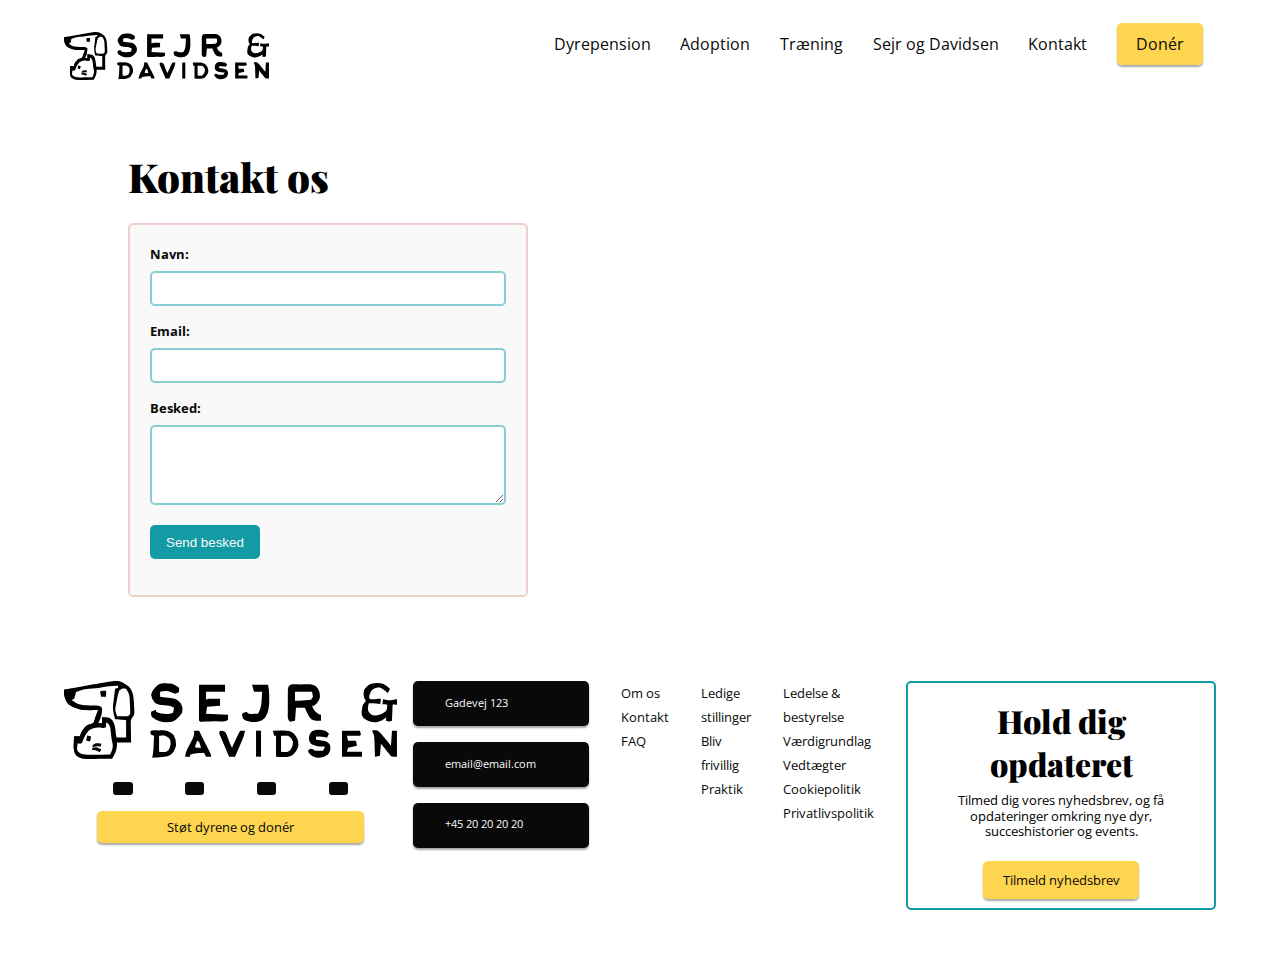
<file: kontakt.html>
<!DOCTYPE html>
<html lang="en">

  <head>
    <!-- META -->
    <meta charset="UTF-8">
    <meta name="description" content="">
    <meta name="keywords" content="">
    <meta name="author" content="">
    <meta name="viewport" content="width=device-width, initial-scale=1.0">
    <!-- META END -->
    <link rel="stylesheet" href="./assets/css/style.css">
    <link rel="stylesheet" href="https://cdnjs.cloudflare.com/ajax/libs/font-awesome/6.6.0/css/all.min.css" integrity="sha512-Kc323vGBEqzTmouAECnVceyQqyqdsSiqLQISBL29aUW4U/M7pSPA/gEUZQqv1cwx4OnYxTxve5UMg5GT6L4JJg==" crossorigin="anonymous" referrerpolicy="no-referrer" />
    <script src="./assets/js/app.js" defer></script>
    <title>Document</title>
  </head>

  <body>
    <nav class="flex">
    </nav>
    <main>
      <section class="sectionWrapper">
        <h1>Kontakt os</h1>
        <form action="/submit" method="POST" class="contact-form">
          <div>
            <label for="name">Navn:</label>
            <input type="text" id="name" name="name" required>
          </div>

          <div>
            <label for="email">Email:</label>
            <input type="email" id="email" name="email" required>
          </div>

          <div>
            <label for="message">Besked:</label>
            <textarea id="message" name="message" rows="4" required></textarea>
          </div>

          <div>
            <button type="submit">Send besked</button>
          </div>
        </form>

      </section>
    </main>
    <footer class="flex">
    </footer>
  </body>

</html>
</file>
<file: assets/css/style.css>
/* imports */
@import url("https://fonts.googleapis.com/css2?family=Open+Sans:ital,wght@0,300..800;1,300..800&family=Playfair+Display:ital,wght@0,400..900;1,400..900&display=swap");
/* imports end */

/* Variabler */
:root {
  /* colours */
  --salmon: #ecd1ca;
  --salmon50: hsla(12, 47%, 86%, 50%);
  --salmonDark: #d09a8e;
  --teal: hsl(184, 80%, 36%);
  --teal30: #b3dde0;
  --teal50: hsla(184, 80%, 36%, 50%);
  --text: #090909;
  --white: #f9f9f9;
  --accent: #fed54f;

  /* Margins */
  --section: 3rem;
  --textSpace: 1rem;

  /* andet */
  --btnShadow: 0px 2px 2px 0px rgba(0, 0, 0, 0.35);
}
/* variabler end */

/* Universal stylings */
*,
*::before,
*::after {
  box-sizing: border-box;
  margin: 0;
}

h1,
h2,
h3,
h4,
h5,
h6 {
  text-wrap: balance;
  font-family: "Playfair Display", serif;
}

h1 {
  font-size: 2.5rem;
  font-weight: 900;
}

h2 {
  font-size: 2rem;
  font-weight: 900;
}

h3 {
  font-size: 1.8rem;
}

p,
a {
  font-family: "open sans", sans-serif;
  line-height: 1.5rem;
}

main {
  display: grid;
  grid-template-columns: 10vw repeat(4, 1fr) 10vw;
  grid-template-rows: auto;
  overflow: hidden;
}

.fa-chevron-down {
  color: var(--teal);
}
/* universal styling end */

/* component classes */
.fullWidth {
  grid-column: 1 /-1;
  display: flex;
  flex-direction: column;
}

.narrowHeader {
  position: relative;
  width: 100vw;
  height: 40vh;
  overflow: hidden;
  img {
    position: relative;
    width: 100%;
    height: auto;
    object-fit: cover;
    transform: translate(-50%, -50%);
    top: 50%;
    left: 50%;
    filter: brightness(50%);
  }
  h1 {
    position: absolute;
    top: 50%;
    left: 50%;
    transform: translate(-50%, -50%);
    color: var(--white);
  }
}

.sectionWrapper {
  margin: var(--section) 0;
  grid-column: 2/-2;
}

.flex {
  display: flex;
  flex-direction: row;
  gap: 1rem;
}

.flexClm {
  display: flex;
  flex-direction: column;
  gap: 1rem;
}
/* component classes end*/

/* buttons */
.btnYellow {
  cursor: pointer;
  background: var(--accent);
  height: 1.5rem;
  width: fit-content;
  padding: 0.6rem 1.2rem;
  text-align: center;
  color: var(--text);
  text-decoration: none;
  border-radius: 5px;
  box-shadow: var(--btnShadow);
  &:hover {
    border: 2px solid var(--teal);
  }
}

.btnBlack {
  cursor: pointer;
  background: var(--text);
  height: 2.8rem;
  width: 14rem;
  padding: 0.6rem 1rem;

  color: var(--white);
  text-decoration: none;
  border-radius: 5px;
  box-shadow: var(--btnShadow);
  &:hover {
    border: 2px solid var(--teal);
  }
}

.btnWhite {
  cursor: pointer;
  background: var(--white);
  height: 2.8rem;
  width: 10rem;
  text-align: center;
  padding: 0.6rem 1rem;

  color: var(--text);
  text-decoration: none;
  border-radius: 5px;
  box-shadow: var(--btnShadow);
  font-weight: bold;

  &:hover {
    border: 2px solid var(--teal);
  }
}

.btnPink {
  cursor: pointer;
  background: var(--salmon);
  height: 2.8rem;
  width: fit-content;
  text-align: center;
  padding: 0.6rem 1rem;

  color: var(--text);
  text-decoration: none;
  border-radius: 5px;
  box-shadow: var(--btnShadow);
  font-weight: bold;
  margin: 1.5rem auto;

  &:hover {
    border: 2px solid var(--teal);
  }
}

.btnBlue {
  cursor: pointer;
  background: var(--teal);
  height: 2.8rem;
  width: 100%;
  text-align: center;
  padding: 0.6rem 1rem;
  font-size: 1rem;
  text-transform: uppercase;

  color: var(--white);
  text-decoration: none;
  border: none;
  border-radius: 50px;
  box-shadow: var(--btnShadow);
  font-weight: 500;
  margin: 1.5rem auto;
}
/* buttons end*/

/* nav */
nav {
  img {
    height: 3rem;
  }

  margin: 2rem 5vw 1rem 5vw;
  justify-content: space-between;
}

.navPoints {
  :hover {
    color: var(--teal);
    text-underline-offset: 8px;
    text-decoration: underline 2px var(--teal);
  }
  a {
    margin: 0 1vw;
    text-decoration: none;
    color: var(--text);
    font-size: 1rem;
  }
  .activePage {
    text-underline-offset: 8px;
    text-decoration: underline 2px var(--teal);
  }
}
/* nav end*/

/* footer */
footer {
  padding: 1rem 0;
  margin: 0 5vw 4vh 5vw;
  justify-content: space-between;
}

a.btnSupport {
  height: 2rem;
  width: 80%;
  text-align: center;
  display: flex;
  justify-content: center;
  align-items: center;
  margin: 0 auto;
}

.soMe {
  a {
    background: var(--text);
    padding: 0.4rem 0.6rem;
    border-radius: 3px;

    i {
      color: var(--teal);
      font-size: 1.6rem;
    }
  }

  display: flex;
  gap: 0.2rem;
  justify-content: space-evenly;
}

.container {
  display: flex;

  a {
    text-decoration: none;
    color: var(--text);
    font-size: 0.8rem;
    :hover {
      color: var(--teal);
      text-underline-offset: 8px;
      text-decoration: underline 2px var(--teal);
    }
  }
  .btnBlack {
    color: var(--white);
    font-size: 0.7rem;
    width: 11rem;
  }

  li {
    list-style: none;
    font-size: 0.8rem;
  }

  ul {
    padding: 0 1rem;
  }
}

.containerDetails {
  i {
    color: var(--teal);
    margin-right: 1rem;
  }
}

.subscribe {
  border: 2px solid var(--teal);
  border-radius: 5px;
  padding: 1rem;
  text-align: center;

  p {
    font-size: 0.8rem;
    margin: 0.3rem 0;
    padding: 0.2rem 0 1.5rem 0;
    line-height: 1.2;
  }
}
/* footer end*/

/* forside start */
.focusEntryPoints {
  justify-content: space-between;
}

.entryPoint {
  position: relative;
  width: 25vw;
  height: 20vh;
  border-radius: 10px;
  overflow: hidden;
  transition: transform 0.18s ease-in-out;

  &:hover {
    border: 2px solid var(--teal);
    transform: scale(1.05);
  }

  img {
    width: 100%;
    height: 100%;
    object-fit: cover;
    filter: brightness(50%);
  }

  i {
    position: absolute;
    top: 40%;
    left: 50%;
    transform: translate(-50%, -50%);
    color: var(--white);
    font-size: 2.5rem;
  }
  p {
    position: absolute;
    top: 62%;
    left: 50%;
    transform: translate(-50%, -50%);
    font-family: "open sans", sans-serif;
    color: var(--white);
    font-weight: 900;
    font-size: 1.2rem;
  }
}

.mission {
  width: 70ch;
  text-align: center;
  margin: 0 auto;
}

.forsideKnap {
  margin: 1.5rem 0;
  display: flex;
  justify-content: center;
  gap: 2rem;
}

.fullHeader {
  position: relative;
  width: 100vw;
  height: 50vh;
  overflow: hidden;
  img {
    position: relative;
    width: 100%;
    height: auto;
    object-fit: cover;
    transform: translate(-50%, -50%);
    top: 50%;
    left: 50%;
  }

  .forsideHero {
    position: absolute;
    top: 50%;
    left: 50%;
    transform: translate(-50%, -50%);
    color: var(--text);
  }

  .forsideText {
    width: 60ch;
    p {
      text-align: center;
    }
    h1 {
      text-align: center;
    }
  }
}
/* forside slut */

/* dyrepension start*/
.dyrepensionContent {
  display: grid;
  grid-template-columns: 1fr 1fr;

  p {
    margin: 0.8rem 0;
  }

  li {
    width: 70ch;
    list-style-type: disc;
    margin-bottom: 0.5rem;
  }
}

.rumMuligheder {
  display: flex;
  gap: 1rem;
  flex-direction: column;
  align-items: start;
  justify-content: center;
  margin: 1rem 0;
}

.roomOption {
  label {
    margin-right: 0;
  }
}

.text-Content {
  grid-column: 1/2;
  margin: none;

  h2, p {
    margin: 2rem;
  }
}

.dyrepensionBilleder {
  grid-column: 2/2;
  row-gap: 20px;

  img {
    margin-bottom: 4rem;
    border-radius: 5px;
  }
}

/* 2 sidde billeder */
.dyrepensionImages {
  max-width: 80%;
  height: auto;
}

.betingelserSection {
  background-color: var(--salmon);
  display: grid;
  grid-template-columns: 1fr 1fr;
}

/* Sætter billeds størrelse */
.betingelserBilleder img {
  width: 100%;
  height: 100%;
}

/* betingelser tekst området */
.betingelserText {
  font-size: large;
}
/* dyrepension slut*/

/* træning start */
/* Træning top section*/
.TopSectionTraining {
  display: grid;
  grid-template-columns: 1fr 1fr;
  align-items: start;
}

.textField {
  grid-column: 1/2;
  padding: 1rem;
}

.textField > h2 {
  padding-bottom: 1rem;
}

/* Træningcards */
.hundeTræningCardSection {
  display: grid;
  grid-template-columns: repeat(3, 1fr);
  gap: 20px;
}

.hundeTræningCards {
  margin: 1rem 0;
  max-height: 100%;
  max-width: 100%;
  background-color: var(--salmon50);
  text-align: center;
  overflow: hidden;
  img {
    max-width: 100%;
    border-radius: 5px 5px 0 0;
    height: 40%;
    width: 100%;
    object-fit: cover;
  }
  i {
    padding: 2rem;
  }
}

/* ekstra class til card button */
button.hundeTræningCardsBtn {
  padding: 1rem;
  border: 0;
  display: flex;
  align-items: center;
  margin: 0 auto;
}

.heroTitle {
  text-align: center;
}

/* grid-row 1/span 2 får billede til at position sig i de samme rows som text. text-align: self sætter image til at være i top.*/
.træning_billed {
  grid-column: 2/2;
  grid-row: 1 / span 2;
  align-self: start;
}
/* træning slut */

/*Mød holdet start*/
.introImg img {
  height: auto;
  width: 400px;
}

.holdetImg img {
  height: 250px;
  width: 200px;
  object-fit: cover;
}

.intro {
  display: flex;
}

.holdet {
  display: flex;
  flex-wrap: wrap;
  gap: 50px;
}

.introText {
  width: 60ch;
}

.holdetCard {
  width: calc(100% / 2 - 30px);
  border: 2px solid var(--teal);
  padding: 1rem;
}

.holdetContainer {
  display: flex;
  gap: 10px;
}
/*Mød holdet slut*/

/* adoption start */
#adoptionHeader {
  height: 60vh;
  justify-content: space-between;
}

.adoptFilterContainer {
  width: 30vw;
}

.filterSelects {
  margin: 1rem 0;
  flex-wrap: wrap;
  gap: 1rem;
  justify-content: space-between;

  button {
    cursor: pointer;
    background: var(--white);
    height: 2.8rem;
    min-width: 45%;
    width: fit-content;
    text-align: center;
    padding: 0.6rem 1.2rem;
    font-size: 1rem;

    color: var(--text);
    text-decoration: none;
    border: 2px solid var(--teal);
    border-radius: 50px;
    font-weight: 500;

    &:hover {
      transform: scale(1.05);
      border-color: var(--salmon);
    }
  }
  .active {
    box-shadow: inset var(--btnShadow);
    background: var(--salmon);
    border: none;
    text-transform: uppercase;
  }
}

.filterRadios {
  display: flex;
  align-items: center;
  justify-content: space-between;

  label {
    font-family: "open sans", sans-serif;
    margin-right: 8%;
  }
  input[type="radio"] {
    cursor: pointer;
    appearance: none; /* remove default styling to do custom instead */
    width: 20px;
    height: 20px;
    background-color: var(--white);
    border: 2px solid var(--teal);
    border-radius: 50%;
    position: relative;
  }

  /* Custom dot*/
  input[type="radio"]:checked::before {
    content: "";
    position: absolute;
    top: 50%;
    left: 50%;
    width: 10px;
    height: 10px;
    background-color: var(--white);
    border-radius: 50%;
    transform: translate(-50%, -50%);
    box-shadow: var(--btnShadow);
  }
  
  input[type="radio"]:checked {
    border: 2px solid var(--salmon);
    background-color: var(--salmon);
  }
}

.adoptionHeaderImg {
  position: relative;

  .selectedType {
    z-index: 1;
  }
  .nonselectedType {
    z-index: 0;
  }

  .filterAnimal {
    position: absolute;
    top: -10vh;
    right: 2vw;
  }

  #hund {
    width: 40vw;
    height: auto;
    top: -10vh;
    right: 12vw;
  }

  #kat {
    filter: opacity(60%);
    width: 20vw;
    height: auto;
    top: 10vh;
    right: 5vw;
  }
}

#findDyr {
  display: grid;
  grid: center;
}

.paragraphLenght {
  h2 {
    text-wrap: balance;
    margin-bottom: 1rem;
  }

  p {
    margin: 1rem 0;
    width: 70ch;
  }
}

.grid {
  display: grid;
  grid-template-columns: 2fr 1fr;
  grid-template-rows: auto;
  gap: 1rem;
}

.animalGallery {
  display: grid;
  gap: 1rem;
  grid-template-columns: repeat(4, 1fr);
  grid-template-rows: auto;
  margin: 1.5rem 0;
  flex-wrap: wrap;
  justify-content: space-between;
}

#adoptionImg {
  height: 600px;
  width: auto;
  border-radius: 5px;
}

.blueWrapper {
  background: var(--teal50);
  padding: 1rem;
  border-radius: 5px;
  margin: 1rem 0;
}

.animalCard {
  text-decoration: none;
  color: var(--text);
  margin: 0.2rem 0;
  background: var(--salmon50);
  height: 45vh;
  width: 18vw;
  box-shadow: var(--btnShadow);
  border-radius: 5px;
  overflow: hidden; /* hide sharp corners from images*/
  transition: transform 0.18s ease-in-out;

  &:hover {
    transform: scale(1.05);
    border: 2px solid var(--teal);
  }

  img {
    margin: 0;
    padding: 0;
    height: 60%;
    width: 100%;
    object-fit: cover;
  }

  h4 {
    font-family: "open sans", sans-serif;
    font-weight: 400;
    font-size: 1.2rem;
    padding: 0;
    margin: 0;
  }

  .animalCardDetails {
    margin-bottom: 0.5rem;
    p {
      font-size: 0.9rem;
      line-height: 1;
      font-weight: 600;
    }
  }

  .animalContainer {
    padding: 0 0.6rem;
  }

  .animalCardTraits {
    margin-top: 6%;
    font-size: 1.2rem;
    display: flex;
    flex-wrap: wrap;
    justify-content: space-between;
    gap: 1.2rem 1vw;

    i {
      font-size: 1.5rem;
      margin-right: 0.5rem;
    }
  }

  .trait {
    font-family: "open sans", sans-serif;
    font-weight: 100;
    i {
      color: var(--salmonDark);
    }
  }
}
/* adoption slut */

/* single dog start */
.singleDog {
  p {
    padding: 0.5rem 0;
    width: 70ch;
  }
  img {
    width: 35vw;
    height: 100%;
    border-radius: 5px;
  }
}

.animalDesc {
  display: grid;
  grid-template-columns: repeat(2, 1fr);
  gap: 1rem;
}

.applyContainer,
.detailsGridItem {
  background: var(--teal30);
}

.applyContainer {
  padding: 1rem;
  color: var(--teal);
  border-radius: 5px;

  h2 {
    font-family: "open sans", sans-serif;
    font-weight: 700;
    font-size: 1.5rem;
    margin-bottom: 2rem;
  }
}

.applyGrid {
  display: grid;
  grid-template-columns: repeat(3, 1fr);
  grid-template-rows: auto;
  gap: 1.5rem 1rem;

  button {
    border: none;
    border-radius: 5px;
    height: 4rem;
    text-transform: uppercase;
    font-weight: 500;
    font-size: 1.1rem;
    cursor: pointer;
    transition: transform 0.18s ease-in-out;

    &:hover {
      transform: scale(1.05);
      border: 2px solid var(--teal);
    }

    &:nth-of-type(1) {
      grid-column: span 2;
      background: var(--accent);
      color: var(--text);
    }
    &:nth-of-type(2) {
      grid-column: span 1;
      background: var(--teal);
      color: var(--white);
    }
    &:nth-of-type(3) {
      grid-column: span 3;
      background: var(--white);
      color: var(--text);
      height: 4.5rem;
      font-size: 1.2rem;
    }
  }

  .btnYellow {
    grid-column: span 2;
  }
  .btnWhite {
    grid-column: span 3;
  }
}

.detailsGrid {
  display: grid;
  gap: 0.5rem;
  grid-template-columns: repeat(2, 1fr);
  grid-template-rows: auto;
}

.detailsGridItem {
  width: 100%;
  height: 100%;
  overflow: hidden;
  padding: 1rem;
  border-radius: 5px;
  align-items: center;
  position: relative;
  .fa-circle-info {
    position: absolute;
    font-size: 0.9rem;
    top: 0.5rem;
    right: 0.5rem;
  }

  i {
    color: var(--teal);
    font-size: 2rem;
  }
}

.itemWide {
  grid-column: span 2;
}

.detailsGridText {
  gap: 0px;

  span {
    font-family: "open sans", sans-serif;
    font-size: 0.8rem;
    font-weight: 100;
  }
}
/* single dog slut */

/* contact form start */
.contact-form {
  max-width: 400px;
  margin: 20px 0;
  padding: 20px;
  border: 2px solid var(--salmon);
  border-radius: 5px;
  background-color: var(--white);
  div {
    margin-bottom: 1rem;
  }
  label {
    font-size: 0.8rem;
    font-family: "open sans", sans-serif;
    color: var(--text);
    display: block;
    font-weight: bold;
    margin-bottom: 0.5rem;
  }
  input, textarea {
    width: 100%;
    padding: 0.5rem;
    border: 2px solid var(--teal50);
    border-radius: 5px;
  }

  button {
    background: var(--teal);
    color: var(--white);
    padding: 0.6rem 1rem;
    border: none;
    border-radius: 5px;
    cursor: pointer;

    &:hover {
      background-color: var(--salmon);
      color: var(--text);
    }
  }
}
/* contact form slut */
</file>
